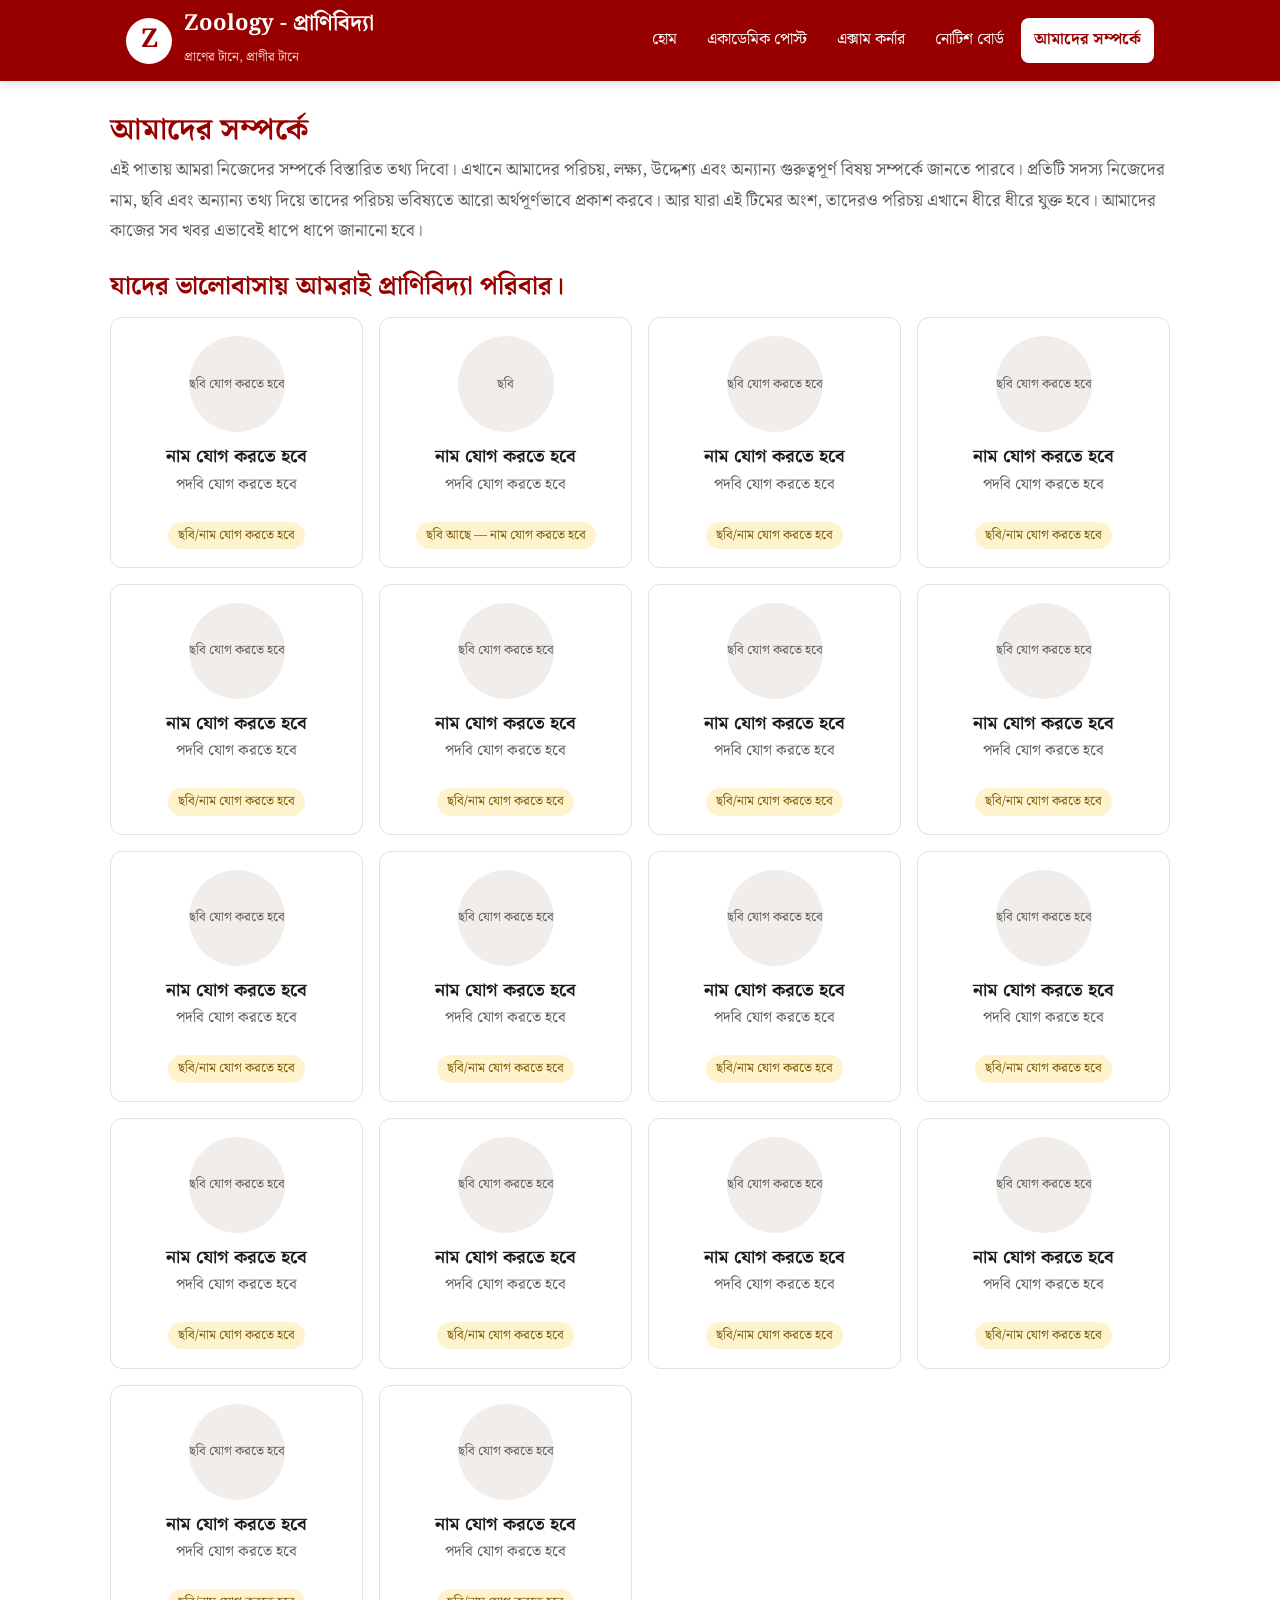
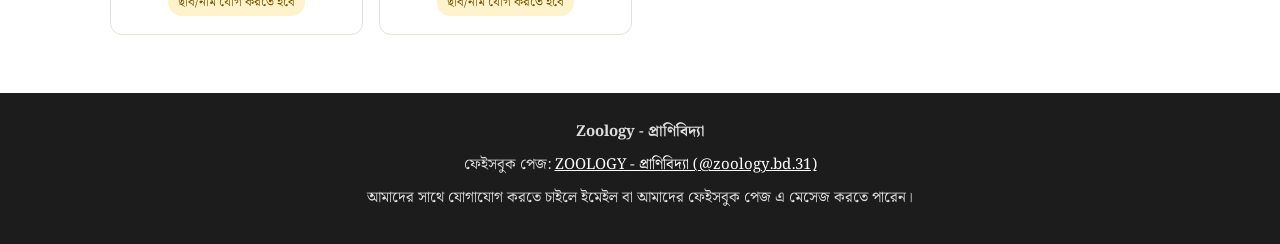
<file: about.html>
<!DOCTYPE html>
<html lang="bn">
<head>
<meta charset="UTF-8">
<meta name="viewport" content="width=device-width, initial-scale=1.0">
<title>আমাদের সম্পর্কে | Zoology - প্রাণিবিদ্যা</title>
<meta name="description" content="প্রাণিবিদ্যা পরিবারের পরিচয় — Zoology - প্রাণিবিদ্যা।">
<link rel="preconnect" href="https://fonts.googleapis.com">
<link rel="preconnect" href="https://fonts.gstatic.com" crossorigin>
<link href="https://fonts.googleapis.com/css2?family=Noto+Serif+Bengali:wght@400;600;700&display=swap" rel="stylesheet">
<link rel="stylesheet" href="assets/css/style.css">
</head>
<body>
<header class="site-header">
  <div class="header-inner">
    <a class="brand" href="index.html">
      <span class="brand-mark">Z</span>
      <span>
        <span class="brand-name">Zoology - প্রাণিবিদ্যা</span><br>
        <span class="brand-sub">প্রাণের টানে, প্রাণীর টানে</span>
      </span>
    </a>
    <button class="nav-toggle" type="button" aria-label="মেনু">☰ মেনু</button>
    <nav class="main-nav" aria-label="প্রধান মেনু">
      <ul>
        <li><a href="index.html">হোম</a></li>
        <li><a href="academic-post.html">একাডেমিক পোস্ট</a></li>
        <li><a href="exam-corner.html">এক্সাম কর্নার</a></li>
        <li><a href="notice-board.html">নোটিশ বোর্ড</a></li>
        <li><a href="about.html">আমাদের সম্পর্কে</a></li>
      </ul>
    </nav>
  </div>
</header>

<main class="container page">
  <div class="page-head">
    <h1>আমাদের সম্পর্কে</h1>
    <p>এই পাতায় আমরা নিজেদের সম্পর্কে বিস্তারিত তথ্য দিবো। এখানে আমাদের পরিচয়, লক্ষ্য, উদ্দেশ্য এবং অন্যান্য গুরুত্বপূর্ণ বিষয় সম্পর্কে জানতে পারবে। প্রতিটি সদস্য নিজেদের নাম, ছবি এবং অন্যান্য তথ্য দিয়ে তাদের পরিচয় ভবিষ্যতে আরো অর্থপূর্ণভাবে প্রকাশ করবে। আর যারা এই টিমের অংশ, তাদেরও পরিচয় এখানে ধীরে ধীরে যুক্ত হবে। আমাদের কাজের সব খবর এভাবেই ধাপে ধাপে জানানো হবে।</p>
  </div>

  <h2>যাদের ভালোবাসায় আমরাই প্রাণিবিদ্যা পরিবার।</h2>

  <div class="team-grid">
    <div class="team-card">
      <div class="team-photo">ছবি যোগ করতে হবে</div>
      <h3>নাম যোগ করতে হবে</h3>
      <p class="role">পদবি যোগ করতে হবে</p>
      <span class="todo-note">ছবি/নাম যোগ করতে হবে</span>
    </div>
    <div class="team-card">
      <div class="team-photo">ছবি</div>
      <h3>নাম যোগ করতে হবে</h3>
      <p class="role">পদবি যোগ করতে হবে</p>
      <span class="todo-note">ছবি আছে — নাম যোগ করতে হবে</span>
    </div>
    <div class="team-card">
      <div class="team-photo">ছবি যোগ করতে হবে</div>
      <h3>নাম যোগ করতে হবে</h3>
      <p class="role">পদবি যোগ করতে হবে</p>
      <span class="todo-note">ছবি/নাম যোগ করতে হবে</span>
    </div>
    <div class="team-card">
      <div class="team-photo">ছবি যোগ করতে হবে</div>
      <h3>নাম যোগ করতে হবে</h3>
      <p class="role">পদবি যোগ করতে হবে</p>
      <span class="todo-note">ছবি/নাম যোগ করতে হবে</span>
    </div>
    <div class="team-card">
      <div class="team-photo">ছবি যোগ করতে হবে</div>
      <h3>নাম যোগ করতে হবে</h3>
      <p class="role">পদবি যোগ করতে হবে</p>
      <span class="todo-note">ছবি/নাম যোগ করতে হবে</span>
    </div>
    <div class="team-card">
      <div class="team-photo">ছবি যোগ করতে হবে</div>
      <h3>নাম যোগ করতে হবে</h3>
      <p class="role">পদবি যোগ করতে হবে</p>
      <span class="todo-note">ছবি/নাম যোগ করতে হবে</span>
    </div>
    <div class="team-card">
      <div class="team-photo">ছবি যোগ করতে হবে</div>
      <h3>নাম যোগ করতে হবে</h3>
      <p class="role">পদবি যোগ করতে হবে</p>
      <span class="todo-note">ছবি/নাম যোগ করতে হবে</span>
    </div>
    <div class="team-card">
      <div class="team-photo">ছবি যোগ করতে হবে</div>
      <h3>নাম যোগ করতে হবে</h3>
      <p class="role">পদবি যোগ করতে হবে</p>
      <span class="todo-note">ছবি/নাম যোগ করতে হবে</span>
    </div>
    <div class="team-card">
      <div class="team-photo">ছবি যোগ করতে হবে</div>
      <h3>নাম যোগ করতে হবে</h3>
      <p class="role">পদবি যোগ করতে হবে</p>
      <span class="todo-note">ছবি/নাম যোগ করতে হবে</span>
    </div>
    <div class="team-card">
      <div class="team-photo">ছবি যোগ করতে হবে</div>
      <h3>নাম যোগ করতে হবে</h3>
      <p class="role">পদবি যোগ করতে হবে</p>
      <span class="todo-note">ছবি/নাম যোগ করতে হবে</span>
    </div>
    <div class="team-card">
      <div class="team-photo">ছবি যোগ করতে হবে</div>
      <h3>নাম যোগ করতে হবে</h3>
      <p class="role">পদবি যোগ করতে হবে</p>
      <span class="todo-note">ছবি/নাম যোগ করতে হবে</span>
    </div>
    <div class="team-card">
      <div class="team-photo">ছবি যোগ করতে হবে</div>
      <h3>নাম যোগ করতে হবে</h3>
      <p class="role">পদবি যোগ করতে হবে</p>
      <span class="todo-note">ছবি/নাম যোগ করতে হবে</span>
    </div>
    <div class="team-card">
      <div class="team-photo">ছবি যোগ করতে হবে</div>
      <h3>নাম যোগ করতে হবে</h3>
      <p class="role">পদবি যোগ করতে হবে</p>
      <span class="todo-note">ছবি/নাম যোগ করতে হবে</span>
    </div>
    <div class="team-card">
      <div class="team-photo">ছবি যোগ করতে হবে</div>
      <h3>নাম যোগ করতে হবে</h3>
      <p class="role">পদবি যোগ করতে হবে</p>
      <span class="todo-note">ছবি/নাম যোগ করতে হবে</span>
    </div>
    <div class="team-card">
      <div class="team-photo">ছবি যোগ করতে হবে</div>
      <h3>নাম যোগ করতে হবে</h3>
      <p class="role">পদবি যোগ করতে হবে</p>
      <span class="todo-note">ছবি/নাম যোগ করতে হবে</span>
    </div>
    <div class="team-card">
      <div class="team-photo">ছবি যোগ করতে হবে</div>
      <h3>নাম যোগ করতে হবে</h3>
      <p class="role">পদবি যোগ করতে হবে</p>
      <span class="todo-note">ছবি/নাম যোগ করতে হবে</span>
    </div>
    <div class="team-card">
      <div class="team-photo">ছবি যোগ করতে হবে</div>
      <h3>নাম যোগ করতে হবে</h3>
      <p class="role">পদবি যোগ করতে হবে</p>
      <span class="todo-note">ছবি/নাম যোগ করতে হবে</span>
    </div>
    <div class="team-card">
      <div class="team-photo">ছবি যোগ করতে হবে</div>
      <h3>নাম যোগ করতে হবে</h3>
      <p class="role">পদবি যোগ করতে হবে</p>
      <span class="todo-note">ছবি/নাম যোগ করতে হবে</span>
    </div>
  </div>
  <!-- নোট: পুরোনো সাইটে ১৮টি স্লটের মধ্যে শুধু প্রথম সারির মাঝের স্লটে একটি ছবি ছিল (নাম ছাড়া); বাকি ১৭টি খালি ছিল। এখানে সেই ১৮টি কার্ডই রাখা হয়েছে — আসল নাম/ছবি পেলে কার্ডগুলো ভরতে হবে। -->
</main>

<footer class="site-footer">
  <div class="footer-inner">
    <p><strong>Zoology - প্রাণিবিদ্যা</strong></p>
    <p>ফেইসবুক পেজ: <a href="https://www.facebook.com/zoology.bd.31" target="_blank" rel="noopener">ZOOLOGY - প্রাণিবিদ্যা (@zoology.bd.31)</a></p>
    <p>আমাদের সাথে যোগাযোগ করতে চাইলে ইমেইল বা আমাদের ফেইসবুক পেজ এ মেসেজ করতে পারেন।</p>
  </div>
</footer>

<script src="assets/js/main.js"></script>
</body>
</html>
</file>
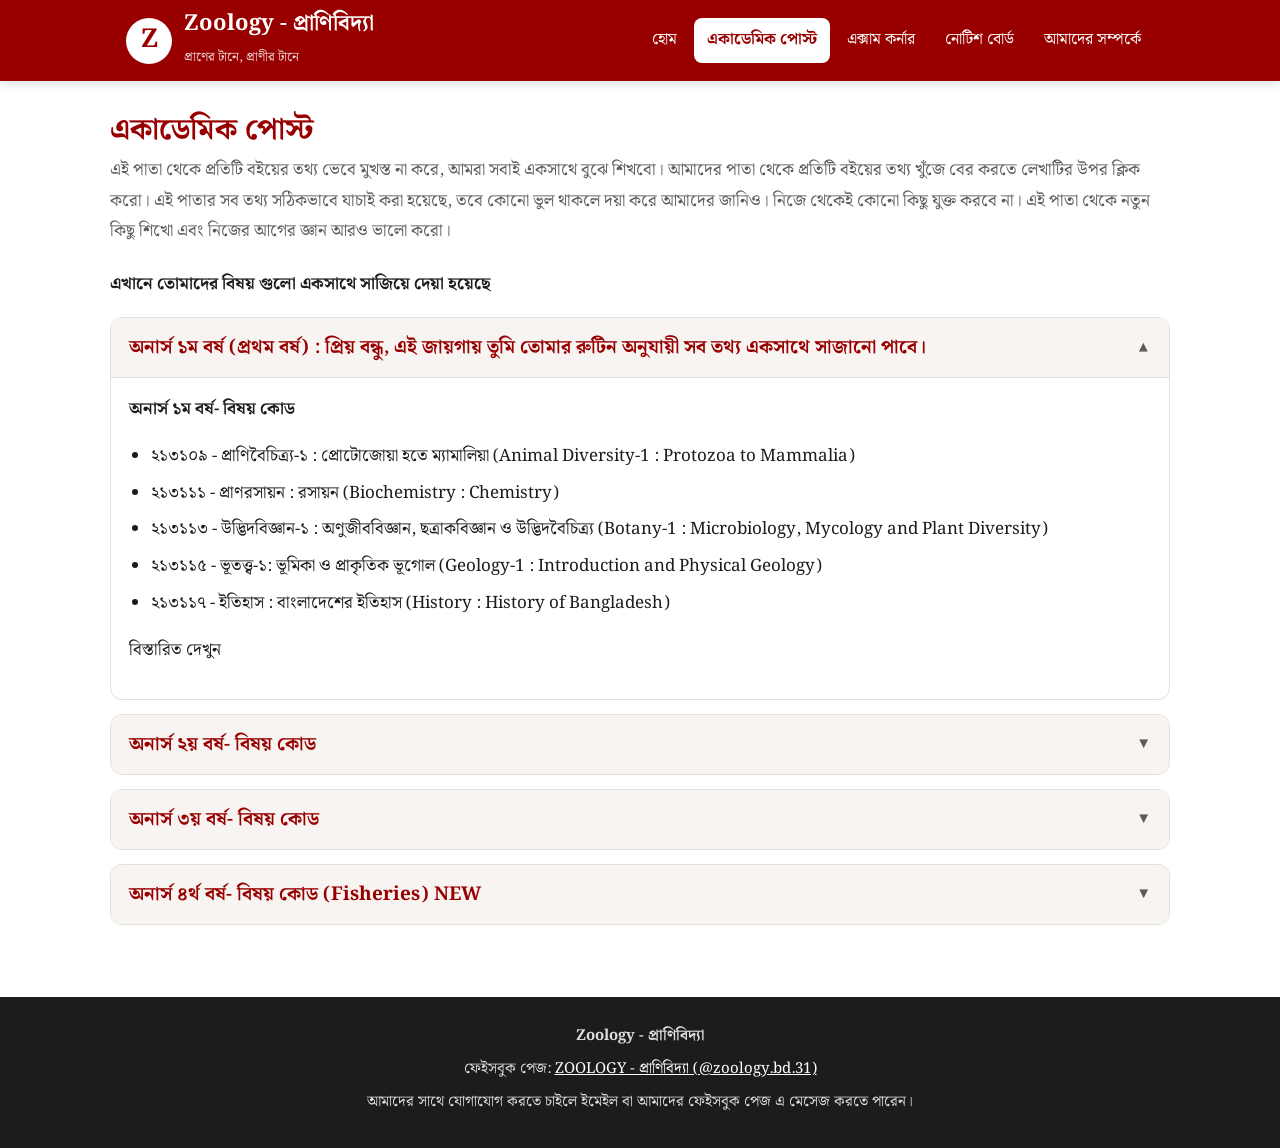
<file: academic-post.html>
<!DOCTYPE html>
<html lang="bn">
<head>
<meta charset="UTF-8">
<meta name="viewport" content="width=device-width, initial-scale=1.0">
<title>একাডেমিক পোস্ট | Zoology - প্রাণিবিদ্যা</title>
<meta name="description" content="অনার্স ১ম–৪র্থ বর্ষের বিষয় কোড ও একাডেমিক পোস্ট — Zoology - প্রাণিবিদ্যা।">
<link rel="preconnect" href="https://fonts.googleapis.com">
<link rel="preconnect" href="https://fonts.gstatic.com" crossorigin>
<link href="https://fonts.googleapis.com/css2?family=Noto+Serif+Bengali:wght@400;600;700&display=swap" rel="stylesheet">
<link rel="stylesheet" href="assets/css/style.css">
</head>
<body>
<header class="site-header">
  <div class="header-inner">
    <a class="brand" href="index.html">
      <span class="brand-mark">Z</span>
      <span>
        <span class="brand-name">Zoology - প্রাণিবিদ্যা</span><br>
        <span class="brand-sub">প্রাণের টানে, প্রাণীর টানে</span>
      </span>
    </a>
    <button class="nav-toggle" type="button" aria-label="মেনু">☰ মেনু</button>
    <nav class="main-nav" aria-label="প্রধান মেনু">
      <ul>
        <li><a href="index.html">হোম</a></li>
        <li><a href="academic-post.html">একাডেমিক পোস্ট</a></li>
        <li><a href="exam-corner.html">এক্সাম কর্নার</a></li>
        <li><a href="notice-board.html">নোটিশ বোর্ড</a></li>
        <li><a href="about.html">আমাদের সম্পর্কে</a></li>
      </ul>
    </nav>
  </div>
</header>

<main class="container page">
  <div class="page-head">
    <h1>একাডেমিক পোস্ট</h1>
    <p>এই পাতা থেকে প্রতিটি বইয়ের তথ্য ভেবে মুখস্ত না করে, আমরা সবাই একসাথে বুঝে শিখবো। আমাদের পাতা থেকে প্রতিটি বইয়ের তথ্য খুঁজে বের করতে লেখাটির উপর ক্লিক করো। এই পাতার সব তথ্য সঠিকভাবে যাচাই করা হয়েছে, তবে কোনো ভুল থাকলে দয়া করে আমাদের জানিও। নিজে থেকেই কোনো কিছু যুক্ত করবে না। এই পাতা থেকে নতুন কিছু শিখো এবং নিজের আগের জ্ঞান আরও ভালো করো।</p>
  </div>

  <p><strong>এখানে তোমাদের বিষয় গুলো একসাথে সাজিয়ে দেয়া হয়েছে</strong></p>

  <div class="group">
    <button type="button">অনার্স ১ম বর্ষ (প্রথম বর্ষ) : প্রিয় বন্ধু, এই জায়গায় তুমি তোমার রুটিন অনুযায়ী সব তথ্য একসাথে সাজানো পাবে। <span class="arrow">▼</span></button>
    <div class="group-body">
      <p><strong>অনার্স ১ম বর্ষ- বিষয় কোড</strong></p>
      <ul>
        <li>২১৩১০৯ - প্রাণিবৈচিত্র্য-১ : প্রোটোজোয়া হতে ম্যামালিয়া (Animal Diversity-1 : Protozoa to Mammalia)</li>
        <li>২১৩১১১ - প্রাণরসায়ন : রসায়ন (Biochemistry : Chemistry)</li>
        <li>২১৩১১৩ - উদ্ভিদবিজ্ঞান-১ : অণুজীববিজ্ঞান, ছত্রাকবিজ্ঞান ও উদ্ভিদবৈচিত্র্য (Botany-1 : Microbiology, Mycology and Plant Diversity)</li>
        <li>২১৩১১৫ - ভূতত্ত্ব-১: ভূমিকা ও প্রাকৃতিক ভূগোল (Geology-1 : Introduction and Physical Geology)</li>
        <li>২১৩১১৭ - ইতিহাস : বাংলাদেশের ইতিহাস (History : History of Bangladesh)</li>
      </ul>
      <p>বিস্তারিত দেখুন</p>
    </div>
  </div>

  <div class="group">
    <button type="button">অনার্স ২য় বর্ষ- বিষয় কোড <span class="arrow">▼</span></button>
    <div class="group-body">
      <p><strong>অনার্স ২য় বর্ষ- বিষয় কোড</strong></p>
      <ul>
        <li>২২৩১০৯ - প্রাণিবৈচিত্র্য-২ : নন-কর্ডাটা (Animal Diversity-2 Non Chordata)</li>
        <li>২২৩১১১ - পরিবেশগত জীববিজ্ঞান (Environmental Biology)</li>
        <li>২২৩১১৩ - কোষবিদ্যা ও কোষ জিনতত্ত্ব (Cell Biology and Cell Genetics)</li>
        <li>২২৩১১৫ - উদ্ভিদবিজ্ঞান-২ (Botany-2)</li>
        <li>২২৩১১৭ - প্রাণিবিজ্ঞান ব্যবহারিক-১ (Zoology Practical-1)</li>
        <li>২২৩১১৯ - ইংরেজি পরিহাস</li>
      </ul>
      <p>বিস্তারিত দেখুন</p>
    </div>
  </div>

  <div class="group">
    <button type="button">অনার্স ৩য় বর্ষ- বিষয় কোড <span class="arrow">▼</span></button>
    <div class="group-body">
      <p><strong>অনার্স ৩য় বর্ষ- বিষয় কোড</strong></p>
      <ul>
        <li>২৩৩১০৯ - প্রাণিবৈচিত্র্য-৩ : কর্ডাটা (Animal Diversity-3 : Chordata)</li>
        <li>২৩৩১১১ - তুলনামূলক শরীরস্থান (Comparative Anatomy)</li>
        <li>২৩৩১১৩ - প্রাণীর জৈব প্রযুক্তি ও প্রজননবিদ্যা (Animal Biotechnology and Reproduction)</li>
        <li>২৩৩১১৫ - প্রাণীর বংশগতি ও বিবর্তন (Animal Genetics and Evolution)</li>
        <li>২৩৩১১৭ - প্রাণীর শরীরবিদ্যা (Animal Physiology)</li>
        <li>২৩৩১১৯ - উদ্ভিদবিজ্ঞান-৩ : শারীরবিজ্ঞান ও পরিবেশবিজ্ঞান (Botany-3 : Physiology and Ecology)</li>
        <li>২৩৩১২১ - প্রাণিবিজ্ঞান ব্যবহারিক-২ (Zoology Practical-2)</li>
      </ul>
      <p>বিস্তারিত দেখুন</p>
    </div>
  </div>

  <div class="group">
    <button type="button">অনার্স ৪র্থ বর্ষ- বিষয় কোড (Fisheries) NEW <span class="arrow">▼</span></button>
    <div class="group-body">
      <p><strong>অনার্স ৪র্থ বর্ষ- বিষয় কোড</strong></p>
      <ul>
        <li>২৪৩১০১ - মাৎস্য জীববিজ্ঞান ও ব্যবস্থাপনা (Fisheries Biology and Management)</li>
        <li>২৪৩১০৩ - অর্থনৈতিক উদ্ভিদবিদ্যা: কৃষি অর্থনীতি, শস্য উৎপাদন ও প্রাণিসম্পদ (Economic Botany: Agricultural Economics, Crop Production and Animal Husbandry)</li>
        <li>২৪৩১০৫ - বন্যপ্রাণী জীববিজ্ঞান ও সংরক্ষণ (Wildlife Biology and Conservation)</li>
        <li>২৪৩১০৭ - জীবপরিসংখ্যান ও গবেষণা পদ্ধতি (Biostatistics and Research Methods)</li>
        <li>২৪৩১০৯ - কীটতত্ত্ব (Entomology)</li>
        <li>২৪৩১১১ - প্রাণীর আচরণ ও মাঠ জীববিজ্ঞান (Animal Behaviour and Field Biology)</li>
        <li>২৪৩১১৩ - পরিবেশগত দূষণ ও পরিবেশগত ব্যবস্থাপনা (Environmental Pollution and Environmental Management)</li>
        <li>২৪৩১১৫ - প্রাণিবিজ্ঞান ব্যবহারিক-৩ (Zoology Practical-3)</li>
      </ul>
      <p>বিস্তারিত দেখুন</p>
    </div>
  </div>
  <!-- নোট: পুরোনো সাইটে ৪র্থ বর্ষের এই গ্রুপটি তিনবার ডুপ্লিকেট ছিল (৫ম ও ৬ষ্ঠ গ্রুপ একই তালিকা); এখানে একবারই রাখা হয়েছে। -->
</main>

<footer class="site-footer">
  <div class="footer-inner">
    <p><strong>Zoology - প্রাণিবিদ্যা</strong></p>
    <p>ফেইসবুক পেজ: <a href="https://www.facebook.com/zoology.bd.31" target="_blank" rel="noopener">ZOOLOGY - প্রাণিবিদ্যা (@zoology.bd.31)</a></p>
    <p>আমাদের সাথে যোগাযোগ করতে চাইলে ইমেইল বা আমাদের ফেইসবুক পেজ এ মেসেজ করতে পারেন।</p>
  </div>
</footer>

<script src="assets/js/main.js"></script>
</body>
</html>
</file>
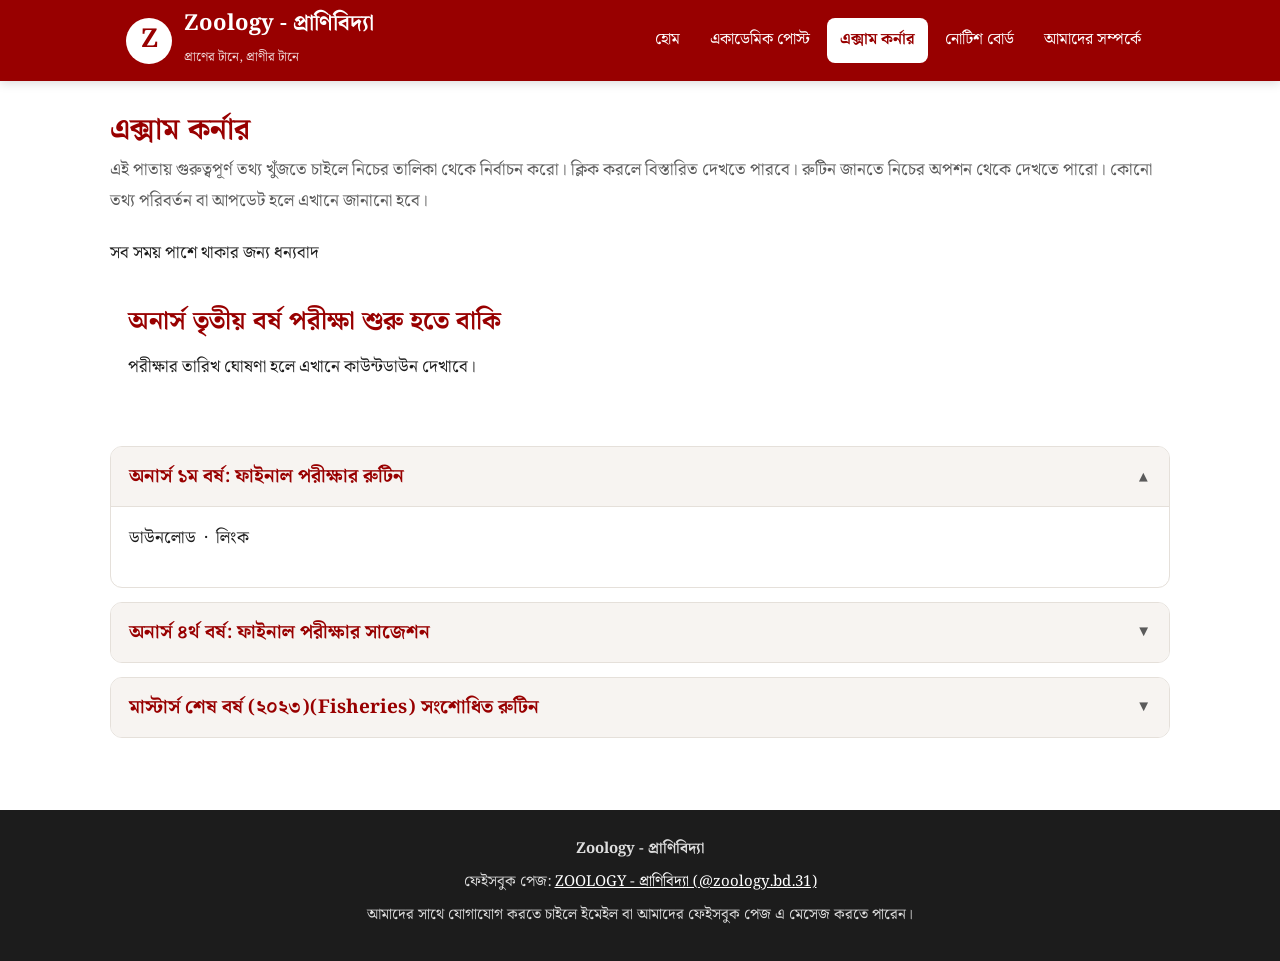
<file: exam-corner.html>
<!DOCTYPE html>
<html lang="bn">
<head>
<meta charset="UTF-8">
<meta name="viewport" content="width=device-width, initial-scale=1.0">
<title>এক্সাম কর্নার | Zoology - প্রাণিবিদ্যা</title>
<meta name="description" content="পরীক্ষার রুটিন ও সাজেশন — Zoology - প্রাণিবিদ্যা এক্সাম কর্নার।">
<link rel="preconnect" href="https://fonts.googleapis.com">
<link rel="preconnect" href="https://fonts.gstatic.com" crossorigin>
<link href="https://fonts.googleapis.com/css2?family=Noto+Serif+Bengali:wght@400;600;700&display=swap" rel="stylesheet">
<link rel="stylesheet" href="assets/css/style.css">
</head>
<body>
<header class="site-header">
  <div class="header-inner">
    <a class="brand" href="index.html">
      <span class="brand-mark">Z</span>
      <span>
        <span class="brand-name">Zoology - প্রাণিবিদ্যা</span><br>
        <span class="brand-sub">প্রাণের টানে, প্রাণীর টানে</span>
      </span>
    </a>
    <button class="nav-toggle" type="button" aria-label="মেনু">☰ মেনু</button>
    <nav class="main-nav" aria-label="প্রধান মেনু">
      <ul>
        <li><a href="index.html">হোম</a></li>
        <li><a href="academic-post.html">একাডেমিক পোস্ট</a></li>
        <li><a href="exam-corner.html">এক্সাম কর্নার</a></li>
        <li><a href="notice-board.html">নোটিশ বোর্ড</a></li>
        <li><a href="about.html">আমাদের সম্পর্কে</a></li>
      </ul>
    </nav>
  </div>
</header>

<main class="container page">
  <div class="page-head">
    <h1>এক্সাম কর্নার</h1>
    <p>এই পাতায় গুরুত্বপূর্ণ তথ্য খুঁজতে চাইলে নিচের তালিকা থেকে নির্বাচন করো। ক্লিক করলে বিস্তারিত দেখতে পারবে। রুটিন জানতে নিচের অপশন থেকে দেখতে পারো। কোনো তথ্য পরিবর্তন বা আপডেট হলে এখানে জানানো হবে।</p>
  </div>

  <p>সব সময় পাশে থাকার জন্য ধন্যবাদ</p>

  <section class="block">
    <div class="inner">
      <h2>অনার্স তৃতীয় বর্ষ পরীক্ষা শুরু হতে বাকি</h2>
      <!-- কাউন্টডাউন: পরীক্ষার তারিখ ঘোষণা হলে নিচের লাইনে তারিখ বসিয়ে কাউন্টডাউন চালু করা যাবে -->
      <p>পরীক্ষার তারিখ ঘোষণা হলে এখানে কাউন্টডাউন দেখাবে।</p>
    </div>
  </section>

  <div class="group">
    <button type="button">অনার্স ১ম বর্ষ: ফাইনাল পরীক্ষার রুটিন <span class="arrow">▼</span></button>
    <div class="group-body">
      <!-- ডাউনলোড / লিংক: আসল ফাইল বা লিংক পেলে এখানে বসাতে হবে -->
      <p>ডাউনলোড &nbsp;·&nbsp; লিংক</p>
    </div>
  </div>

  <div class="group">
    <button type="button">অনার্স ৪র্থ বর্ষ: ফাইনাল পরীক্ষার সাজেশন <span class="arrow">▼</span></button>
    <div class="group-body">
      <p><strong>অনার্স ৪র্থ বর্ষ: ফাইনাল পরীক্ষার সাজেশন</strong></p>
      <p>সিরাজ স্যার ৬০ মার্ক এর সাজেশন</p>
      <!-- ডাউনলোড / লিংক: আসল ফাইল বা লিংক পেলে এখানে বসাতে হবে -->
      <p>ডাউনলোড &nbsp;·&nbsp; লিংক</p>
    </div>
  </div>
  <!-- নোট: পুরোনো সাইটে এই গ্রুপের টাইটেলে ভুলে "অনার্স ১ম বর্ষ" লেখা ছিল, ভেতরের লেখা ৪র্থ বর্ষের — টাইটেল ঠিক করে দেওয়া হয়েছে। -->

  <div class="group">
    <button type="button">মাস্টার্স শেষ বর্ষ (২০২৩)(Fisheries) সংশোধিত রুটিন <span class="arrow">▼</span></button>
    <div class="group-body">
      <!-- ডাউনলোড / লিংক: আসল ফাইল বা লিংক পেলে এখানে বসাতে হবে -->
      <p>ডাউনলোড &nbsp;·&nbsp; লিংক</p>
    </div>
  </div>
</main>

<footer class="site-footer">
  <div class="footer-inner">
    <p><strong>Zoology - প্রাণিবিদ্যা</strong></p>
    <p>ফেইসবুক পেজ: <a href="https://www.facebook.com/zoology.bd.31" target="_blank" rel="noopener">ZOOLOGY - প্রাণিবিদ্যা (@zoology.bd.31)</a></p>
    <p>আমাদের সাথে যোগাযোগ করতে চাইলে ইমেইল বা আমাদের ফেইসবুক পেজ এ মেসেজ করতে পারেন।</p>
  </div>
</footer>

<script src="assets/js/main.js"></script>
</body>
</html>
</file>
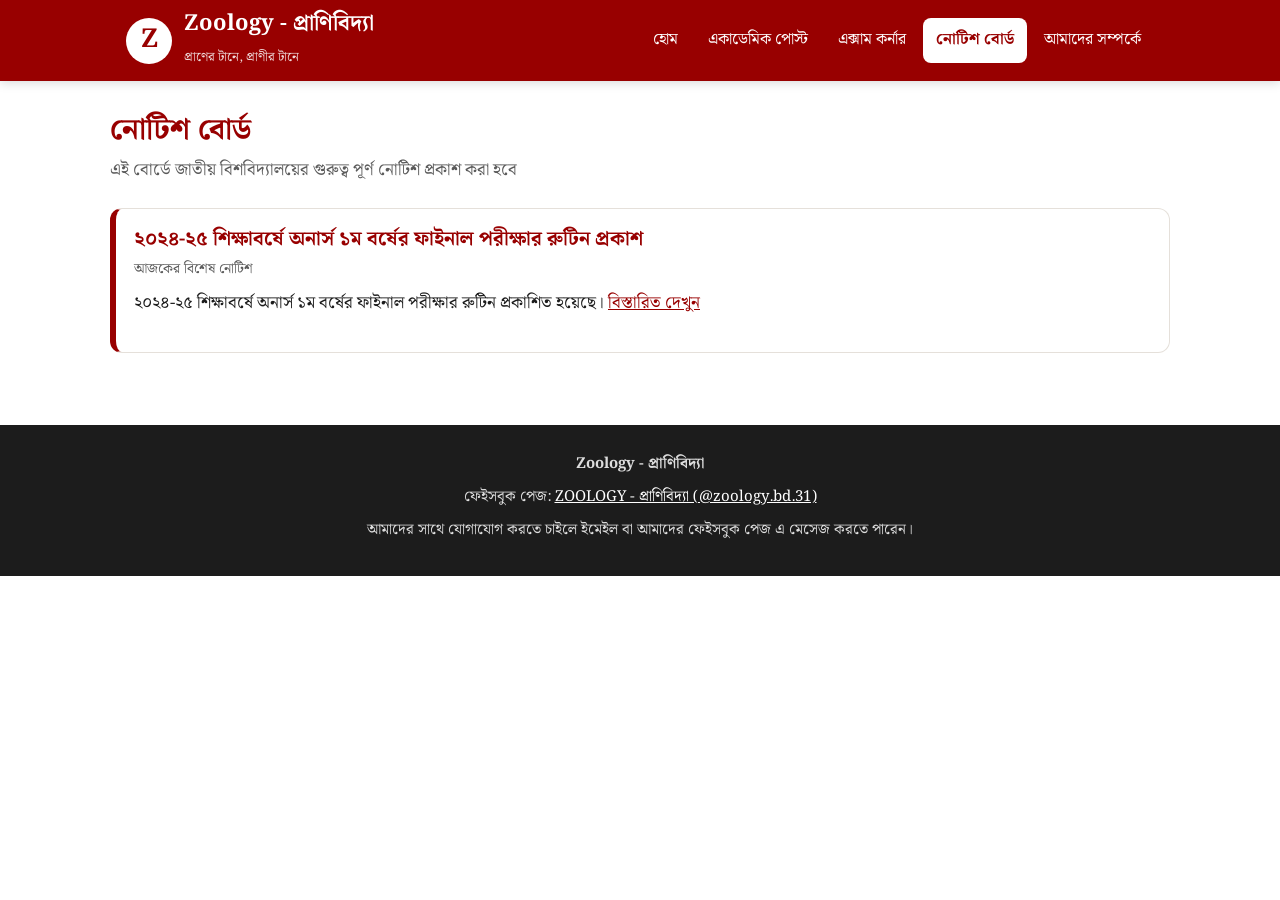
<file: notice-board.html>
<!DOCTYPE html>
<html lang="bn">
<head>
<meta charset="UTF-8">
<meta name="viewport" content="width=device-width, initial-scale=1.0">
<title>নোটিশ বোর্ড | Zoology - প্রাণিবিদ্যা</title>
<meta name="description" content="জাতীয় বিশ্ববিদ্যালয়ের গুরুত্বপূর্ণ নোটিশ — Zoology - প্রাণিবিদ্যা নোটিশ বোর্ড।">
<link rel="preconnect" href="https://fonts.googleapis.com">
<link rel="preconnect" href="https://fonts.gstatic.com" crossorigin>
<link href="https://fonts.googleapis.com/css2?family=Noto+Serif+Bengali:wght@400;600;700&display=swap" rel="stylesheet">
<link rel="stylesheet" href="assets/css/style.css">
</head>
<body>
<header class="site-header">
  <div class="header-inner">
    <a class="brand" href="index.html">
      <span class="brand-mark">Z</span>
      <span>
        <span class="brand-name">Zoology - প্রাণিবিদ্যা</span><br>
        <span class="brand-sub">প্রাণের টানে, প্রাণীর টানে</span>
      </span>
    </a>
    <button class="nav-toggle" type="button" aria-label="মেনু">☰ মেনু</button>
    <nav class="main-nav" aria-label="প্রধান মেনু">
      <ul>
        <li><a href="index.html">হোম</a></li>
        <li><a href="academic-post.html">একাডেমিক পোস্ট</a></li>
        <li><a href="exam-corner.html">এক্সাম কর্নার</a></li>
        <li><a href="notice-board.html">নোটিশ বোর্ড</a></li>
        <li><a href="about.html">আমাদের সম্পর্কে</a></li>
      </ul>
    </nav>
  </div>
</header>

<main class="container page">
  <div class="page-head">
    <h1>নোটিশ বোর্ড</h1>
    <p>এই বোর্ডে জাতীয় বিশবিদ্যালয়ের গুরুত্ব পূর্ণ নোটিশ প্রকাশ করা হবে</p>
  </div>

  <div class="notice-item">
    <h3>২০২৪-২৫ শিক্ষাবর্ষে অনার্স ১ম বর্ষের ফাইনাল পরীক্ষার রুটিন প্রকাশ</h3>
    <p class="notice-date">আজকের বিশেষ নোটিশ</p>
    <p>২০২৪-২৫ শিক্ষাবর্ষে অনার্স ১ম বর্ষের ফাইনাল পরীক্ষার রুটিন প্রকাশিত হয়েছে। <a href="https://www.facebook.com/zoology.bd.31" target="_blank" rel="noopener">বিস্তারিত দেখুন</a></p>
  </div>

  <!-- নতুন নোটিশ এলে উপরে এই একই ফরম্যাটে আরেকটি notice-item যোগ করো। নোটিশ না থাকলে নিচের লাইনটি দেখাবে। -->
  <!-- <div class="empty-state">এখনো কোনো নোটিশ নেই</div> -->
</main>

<footer class="site-footer">
  <div class="footer-inner">
    <p><strong>Zoology - প্রাণিবিদ্যা</strong></p>
    <p>ফেইসবুক পেজ: <a href="https://www.facebook.com/zoology.bd.31" target="_blank" rel="noopener">ZOOLOGY - প্রাণিবিদ্যা (@zoology.bd.31)</a></p>
    <p>আমাদের সাথে যোগাযোগ করতে চাইলে ইমেইল বা আমাদের ফেইসবুক পেজ এ মেসেজ করতে পারেন।</p>
  </div>
</footer>

<script src="assets/js/main.js"></script>
</body>
</html>
</file>
<file: assets/css/style.css>
/* Zoology - প্রাণিবিদ্যা | GitHub Pages
   Fonts: Noto Serif Bengali everywhere. Headings #980000, body #1c1c1c. */

:root {
  --red: #980000;
  --red-dark: #6e0000;
  --ink: #1c1c1c;
  --muted: #5b5b5b;
  --line: #e5e0da;
  --bg: #ffffff;
  --bg-soft: #f7f4f1;
  --bg-grey: #f0edea;
  --radius: 12px;
  --max: 1060px;
}

* { box-sizing: border-box; }

html { scroll-behavior: smooth; }

body {
  margin: 0;
  font-family: "Noto Serif Bengali", "Noto Serif", serif;
  color: var(--ink);
  background: var(--bg);
  line-height: 1.8;
  font-size: 17px;
}

img { max-width: 100%; display: block; }
a { color: var(--red); }
h1, h2, h3 { color: var(--red); line-height: 1.4; margin: 0 0 .5em; }
p { margin: 0 0 1em; }

/* ---------- Header ---------- */
.site-header {
  background: var(--red);
  color: #fff;
  position: sticky;
  top: 0;
  z-index: 50;
  box-shadow: 0 2px 10px rgba(0,0,0,.15);
}
.header-inner {
  max-width: var(--max);
  margin: 0 auto;
  padding: 10px 16px;
  display: flex;
  align-items: center;
  gap: 14px;
  flex-wrap: wrap;
}
.brand { display: flex; align-items: center; gap: 12px; text-decoration: none; color: #fff; }
.brand-mark {
  width: 46px; height: 46px; flex: 0 0 46px;
  border-radius: 50%;
  background: #fff; color: var(--red);
  display: flex; align-items: center; justify-content: center;
  font-size: 26px; font-weight: 700;
}
.brand-name { font-size: 22px; font-weight: 700; line-height: 1.2; }
.brand-sub { font-size: 13px; opacity: .85; line-height: 1.3; }

.nav-toggle {
  display: none;
  margin-left: auto;
  background: transparent; color: #fff;
  border: 1px solid rgba(255,255,255,.6);
  border-radius: 8px; padding: 6px 12px;
  font-family: inherit; font-size: 16px; cursor: pointer;
}
.main-nav { margin-left: auto; }
.main-nav ul {
  list-style: none; margin: 0; padding: 0;
  display: flex; gap: 4px; flex-wrap: wrap;
}
.main-nav a {
  color: #fff; text-decoration: none;
  padding: 8px 13px; border-radius: 8px;
  font-size: 16px; display: block;
}
.main-nav a:hover { background: rgba(255,255,255,.15); }
.main-nav a.active { background: #fff; color: var(--red); font-weight: 700; }

/* ---------- Layout ---------- */
.container { max-width: var(--max); margin: 0 auto; padding: 0 16px; }
.page { padding: 28px 0 48px; }
.page-head { margin-bottom: 22px; }
.page-head h1 { font-size: 30px; margin-bottom: 4px; }
.page-head p { color: var(--muted); margin: 0; }
section.block { margin-bottom: 28px; }
section.block:nth-of-type(even) { background: var(--bg-soft); }
section.block .inner { padding: 18px; border-radius: var(--radius); }
section.block:nth-of-type(even) .inner { padding: 18px; }

/* ---------- Hero (Home) ---------- */
.hero { position: relative; border-radius: var(--radius); overflow: hidden; margin-bottom: 24px; background: linear-gradient(135deg, #3f6d4e, #22452e 55%, #17301f); }
.hero img { width: 100%; height: 340px; object-fit: cover; }
.hero-fallback {
  height: 340px;
  display: flex; flex-direction: column;
  align-items: center; justify-content: center;
  color: #fff; text-align: center; padding: 20px;
}
.hero-fallback .big { font-size: 44px; font-weight: 700; line-height: 1.3; }
.hero-fallback .small { font-size: 18px; opacity: .9; margin-top: 8px; }

/* ---------- Notice box ---------- */
.notice-box {
  border: 2px solid var(--red);
  border-left-width: 8px;
  border-radius: var(--radius);
  padding: 18px 20px;
  margin-bottom: 24px;
  background: #fff5f5;
}
.notice-box h2 { font-size: 22px; margin-bottom: 6px; }
.notice-box p { margin: 0 0 10px; }
.notice-box .notice-date { color: var(--muted); font-size: 14px; }

/* ---------- Contact strip ---------- */
.contact-strip {
  background: var(--bg-grey);
  border-radius: var(--radius);
  padding: 18px 20px;
  text-align: center;
}
.contact-strip p { margin: 0; }

/* ---------- Collapsible groups ---------- */
.group { border: 1px solid var(--line); border-radius: var(--radius); margin-bottom: 14px; overflow: hidden; background: #fff; }
.group > button {
  width: 100%;
  display: flex; justify-content: space-between; align-items: center; gap: 10px;
  background: var(--bg-soft);
  border: 0; padding: 14px 18px; cursor: pointer;
  font-family: inherit; font-size: 19px; font-weight: 700; color: var(--red);
  text-align: left;
}
.group > button .arrow { transition: transform .2s; font-size: 15px; color: var(--muted); }
.group.open > button .arrow { transform: rotate(180deg); }
.group-body { display: none; padding: 16px 18px; border-top: 1px solid var(--line); }
.group.open .group-body { display: block; }
.group-body ul, .group-body ol { margin: 0 0 1em; padding-left: 22px; }
.group-body li { margin-bottom: 6px; }

/* ---------- Notice list ---------- */
.notice-item {
  border: 1px solid var(--line); border-left: 6px solid var(--red);
  border-radius: var(--radius);
  padding: 16px 18px; margin-bottom: 14px; background: #fff;
}
.notice-item h3 { font-size: 20px; margin-bottom: 4px; }
.notice-item .notice-date { color: var(--muted); font-size: 14px; margin-bottom: 6px; }
.empty-state {
  border: 1px dashed var(--line); border-radius: var(--radius);
  padding: 26px 18px; text-align: center; color: var(--muted);
}

/* ---------- Team grid ---------- */
.team-grid {
  display: grid;
  grid-template-columns: repeat(auto-fill, minmax(220px, 1fr));
  gap: 16px;
}
.team-card {
  border: 1px solid var(--line); border-radius: var(--radius);
  padding: 18px 14px; text-align: center; background: #fff;
}
.team-photo {
  width: 96px; height: 96px; border-radius: 50%;
  margin: 0 auto 12px;
  background: var(--bg-grey);
  display: flex; align-items: center; justify-content: center;
  color: var(--muted); font-size: 13px;
  overflow: hidden;
}
.team-photo img { width: 100%; height: 100%; object-fit: cover; }
.team-card h3 { font-size: 18px; margin-bottom: 2px; color: var(--ink); }
.team-card .role { color: var(--muted); font-size: 15px; }
.team-card .todo-note {
  display: inline-block; margin-top: 8px;
  background: #fff3cd; color: #7a5b00;
  font-size: 13px; padding: 2px 10px; border-radius: 20px;
}

/* ---------- Footer ---------- */
.site-footer {
  background: var(--ink); color: #ddd;
  padding: 26px 0; margin-top: 10px;
  font-size: 15px;
}
.site-footer a { color: #fff; }
.footer-inner { max-width: var(--max); margin: 0 auto; padding: 0 16px; text-align: center; }
.footer-inner p { margin: 0 0 6px; }

/* ---------- Mobile ---------- */
@media (max-width: 720px) {
  body { font-size: 16px; }
  .nav-toggle { display: block; }
  .main-nav { display: none; width: 100%; }
  .main-nav.open { display: block; }
  .main-nav ul { flex-direction: column; gap: 2px; }
  .main-nav a { padding: 10px 12px; }
  .hero img, .hero-fallback { height: 220px; }
  .hero-fallback .big { font-size: 30px; }
  .page-head h1 { font-size: 25px; }
  .brand-name { font-size: 19px; }
}
</file>
